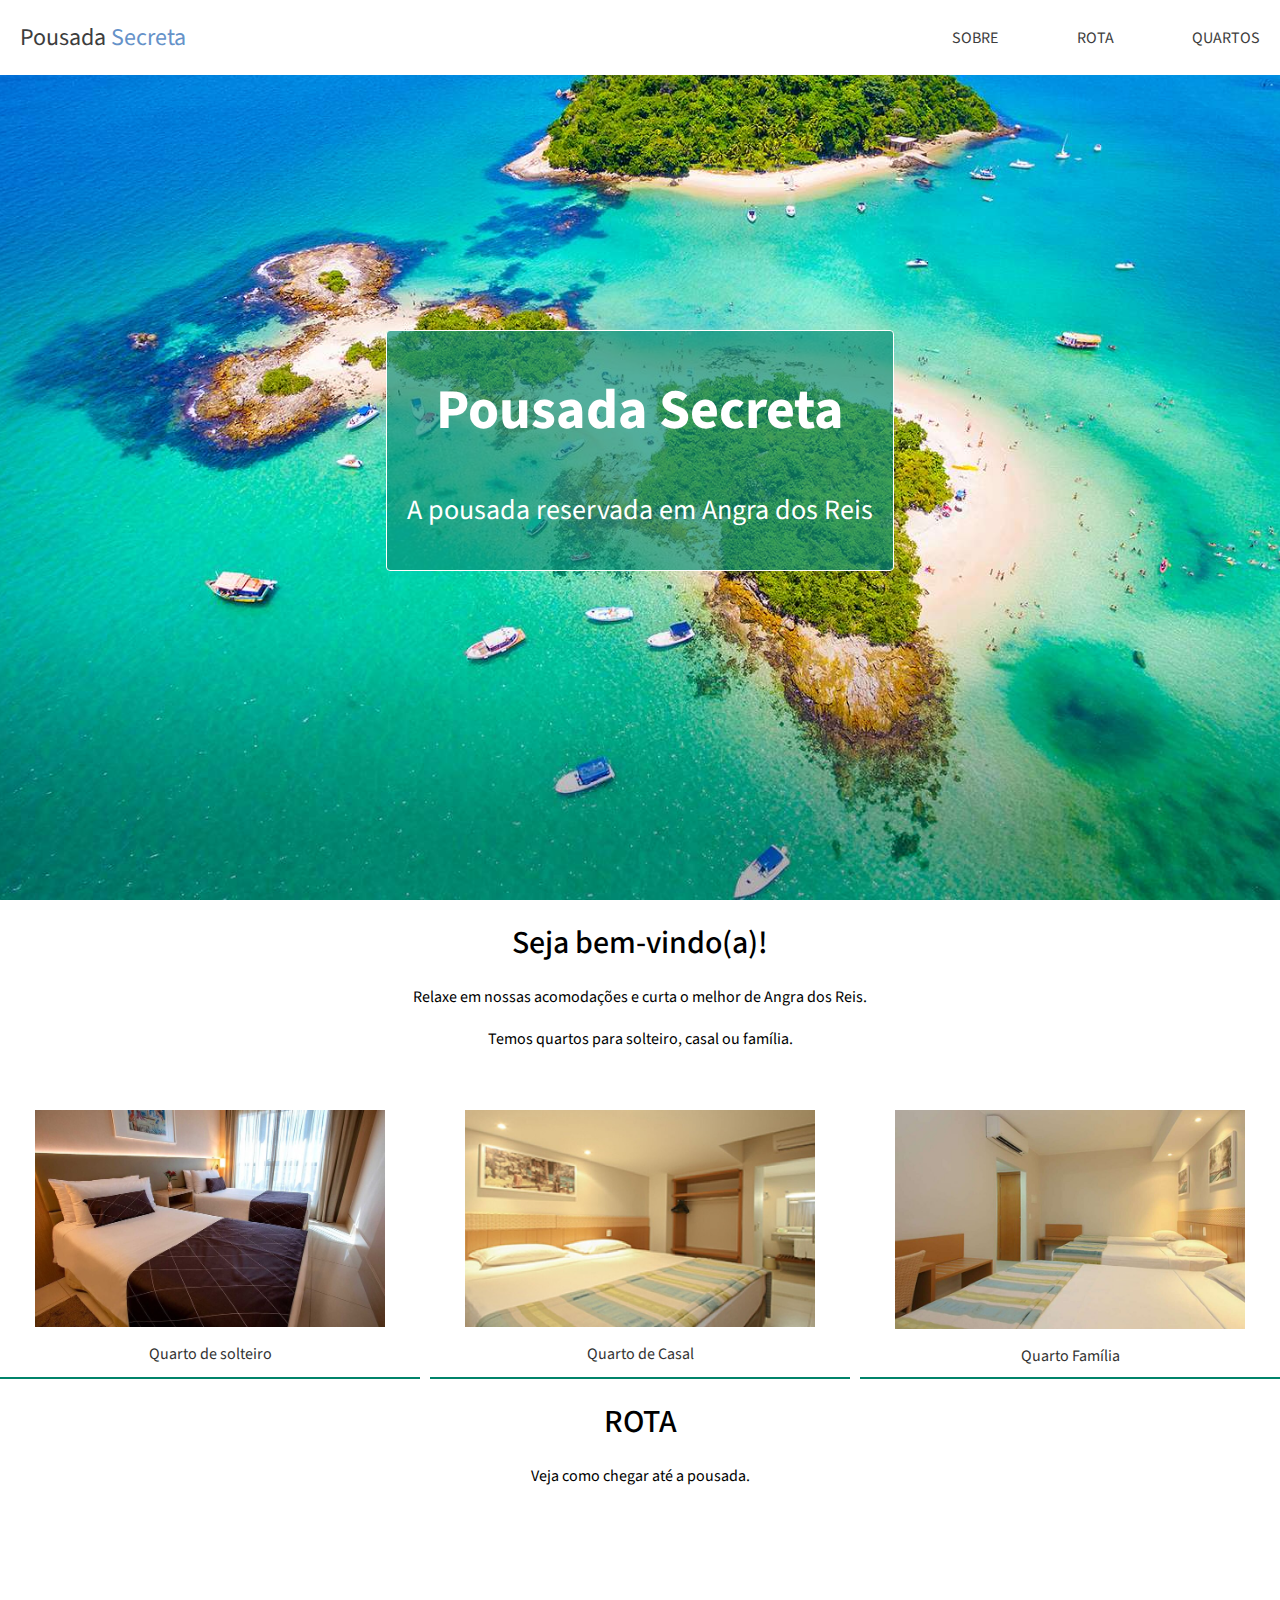
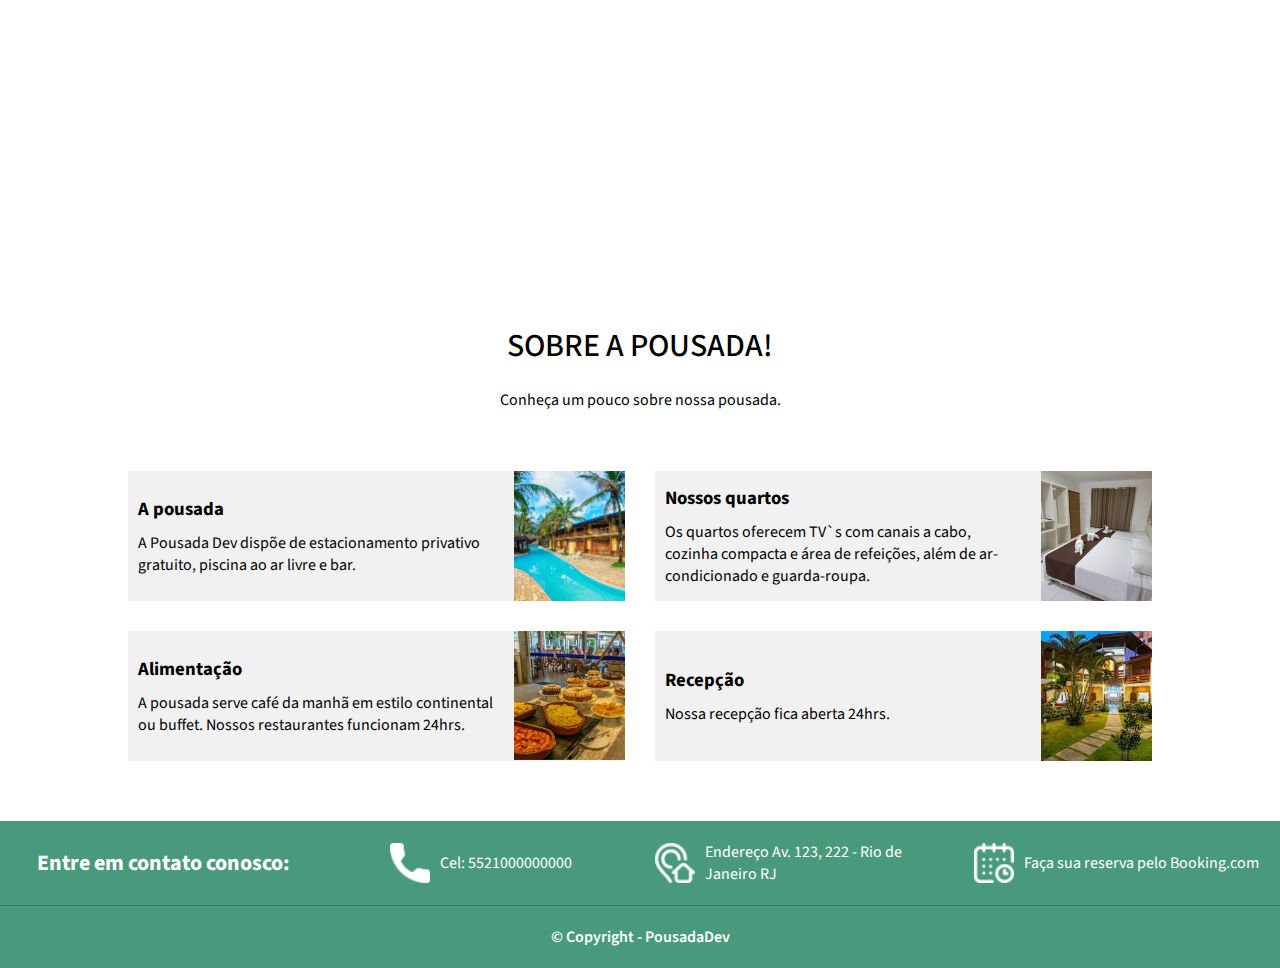
<file: index.html>
<!DOCTYPE html>
<html lang="pt-br">

<head>
    <meta charset="UTF-8">
    <meta name="viewport" content="width=device-width, initial-scale=1.0">
    <link rel="stylesheet" href="https://fonts.googleapis.com/css2?family=Source+Sans+Pro:ital,
    wght@0,200;0,300;0,400;0,600;0,700;0,900;1,200;1,300;1,400;1,600;1,700;1,900&display=swap">
    <link rel="stylesheet" href="./assets/CSS/style.css">
    <link rel="stylesheet" href="./assets/CSS/style-quartos.css">
    <title>Pousada Secreta</title>
</head>

<body>
    <div class="topo">
        <div class="container-topo limitar-secao">
            <div class="container-link-logotipo">
                <a href="index.html">Pousada <span>Secreta</span></a>
            </div>
            <div class="container-links">
                <a class="links-topo" href="#sobre">SOBRE</a>
                <a class="links-topo" href="#rota">ROTA</a>
                <a class="links-topo" href="quartos.html">QUARTOS</a>
            </div>
        </div>
    </div>

    <div class="conteudo-principal"><!--Seção Principal-->
        <div class="banner">
            <div class="container-titulo-site">
                <h1>Pousada Secreta</h1>
                <p>A pousada reservada em Angra dos Reis</p>
            </div>
        </div>

        <div id="bem-vindo" class="secao-container limitar-secao">
            <div class="container-descricao">
                <h2>Seja bem-vindo(a)!</h2>
                <p>Relaxe em nossas acomodações e curta o melhor de Angra dos Reis.</p>
                <p>Temos quartos para solteiro, casal ou família.</p>
            </div>
            <div class="container-quartos">
                <div class="quarto">
                    <img src="./assets/imagens/quarto-solteiro1.jpg" alt="quarto de solteiro"
                        title="quarto de solteiro">
                    <a href="quartos.html#solteiro">
                        <p> Quarto de solteiro</p>
                    </a>
                </div>
                <div class="quarto">
                    <img src="./assets/imagens/quarto-casal1.jpg" alt="Quarto de casal" title="Quarto de casal">
                    <a href="quartos.html#casal">
                        <p>Quarto de Casal</p>
                    </a>
                </div>
                <div class="quarto">
                    <img src="./assets/imagens/quarto-familia1.jpg" alt="Quarto de família" title="Quarto de Família">
                    <a href="quartos.html#familia">
                        <p>Quarto Família</p>
                    </a>
                </div>
            </div>
        </div>

        <div id="rota" class="secao-container">
            <div class="container-descricao">
                <h2>ROTA</h2>
                <P>Veja como chegar até a pousada.</P>
            </div>
            <div>
                <iframe src="https://www.google.com/maps/embed?pb=!1m14!1m8!1m3!1d14692.471710812997!2d-43.
                    3641911!3d-22.9826906!3m2!1i1024!2i768!4f13.1!3m3!1m2!1s0x0%3A0x539cb07246f0e38d!
                    2sVia%20Parque%20Shopping!5e0!3m2!1spt-BR!2sbr!4v1612707978931!5m2!1spt-BR!2sbr" width="100%" height="350"
                    frameborder="0" style="border: 0" allowfullscreen>
                </iframe>
            </div>
        </div>

        <div id="sobre" class="secao-container">
            <div class="container-descricao">
              <h2>SOBRE A POUSADA!</h2>
              <p>Conheça um pouco sobre nossa pousada.</p>
            </div>
            <div class="container-cards">
              <div class="card">
                <div class="container-card-descricao">
                  <h3>A pousada</h3>
                  <p>
                    A Pousada Dev dispõe de estacionamento privativo gratuito, piscina
                    ao ar livre e bar.
                  </p>
                </div>
                <div class="container-card-img">
                  <img src="./assets/imagens/img1.jpg" alt="Faixada" title="Faixada" />
                </div>
              </div>
              <div class="card">
                <div class="container-card-descricao">
                  <h3>Nossos quartos</h3>
                  <p>
                    Os quartos oferecem TV`s com canais a cabo, cozinha compacta e área de refeições,
                    além de ar-condicionado e guarda-roupa.
                  </p>
                </div>
                <div class="container-card-img">
                  <img src="./assets/imagens/img2.jpg" alt="Quartos" title="Quartos" />
                </div>
              </div>
              <div class="card">
                <div class="container-card-descricao">
                  <h3>Alimentação</h3>
                  <p>
                    A pousada serve café da manhã em estilo continental ou buffet.
                    Nossos restaurantes funcionam 24hrs.
                  </p>
                </div>
                <div class="container-card-img">
                  <img src="./assets/imagens/img3.jpg" alt="Restaurante" title="Restaurante" />
                </div>
              </div>
              <div class="card">
                <div class="container-card-descricao">
                  <h3>Recepção</h3>
                  <p>Nossa recepção fica aberta 24hrs.</p>
                </div>
                <div class="container-card-img">
                  <img src="./assets/imagens/img5.jpg" alt="Recepção" title="Recepção" />
                </div>
              </div>
            </div>
          </div>
        </div>

        <div class="rodape">
            <div class="container-info limitar-secao">
                <div class="card-info-rodape">
                    <h4>Entre em contato conosco:</h4>
                </div>

                <div class="card-info-rodape">
                    <img src="assets/icones/telefone.png" alt="Ícone telefone" title="Ícone telefone" />
                    <p>Cel: 5521000000000</p>
                </div>

                <div class="card-info-rodape">
                  <a target="_blank" href="https://goo.gl/maps/wPAS58QxiTopxK6w7">
                    <img src="assets/icones/endereco.png" alt="Ícone endereco" title="Ícone endereco" />
                    <p>Endereço Av. 123, 222 - Rio de Janeiro RJ</p>
                  </a>
                </div>

                <div class="card-info-rodape">
                    <a target="_blank"
                    href="https://www.booking.com/searchresults.pt-br.html?aid=375635;label=msn-wLZ0m4wRNI00wFHQAaaO3w-79920787059858%3Atikwd-79920803013016%3Aaud-808219487%3Aloc-20%3Aneo%3Amte%3Adec%3Aqsbooking;sid=9ca5cbe6c9db71b34b98c0738ea780f4;dest_id=-666610;dest_type=city&">
                    <img src="assets/icones/calendario.png" alt="Ícone calendario" title="Ícone calendario" />
                    <p>Faça sua reserva pelo Booking.com</p>
                  </a>
                </div>
            </div>
            <div class="container-copright">© Copyright - PousadaDev</div>
        </div>

</body>

</html>
</file>
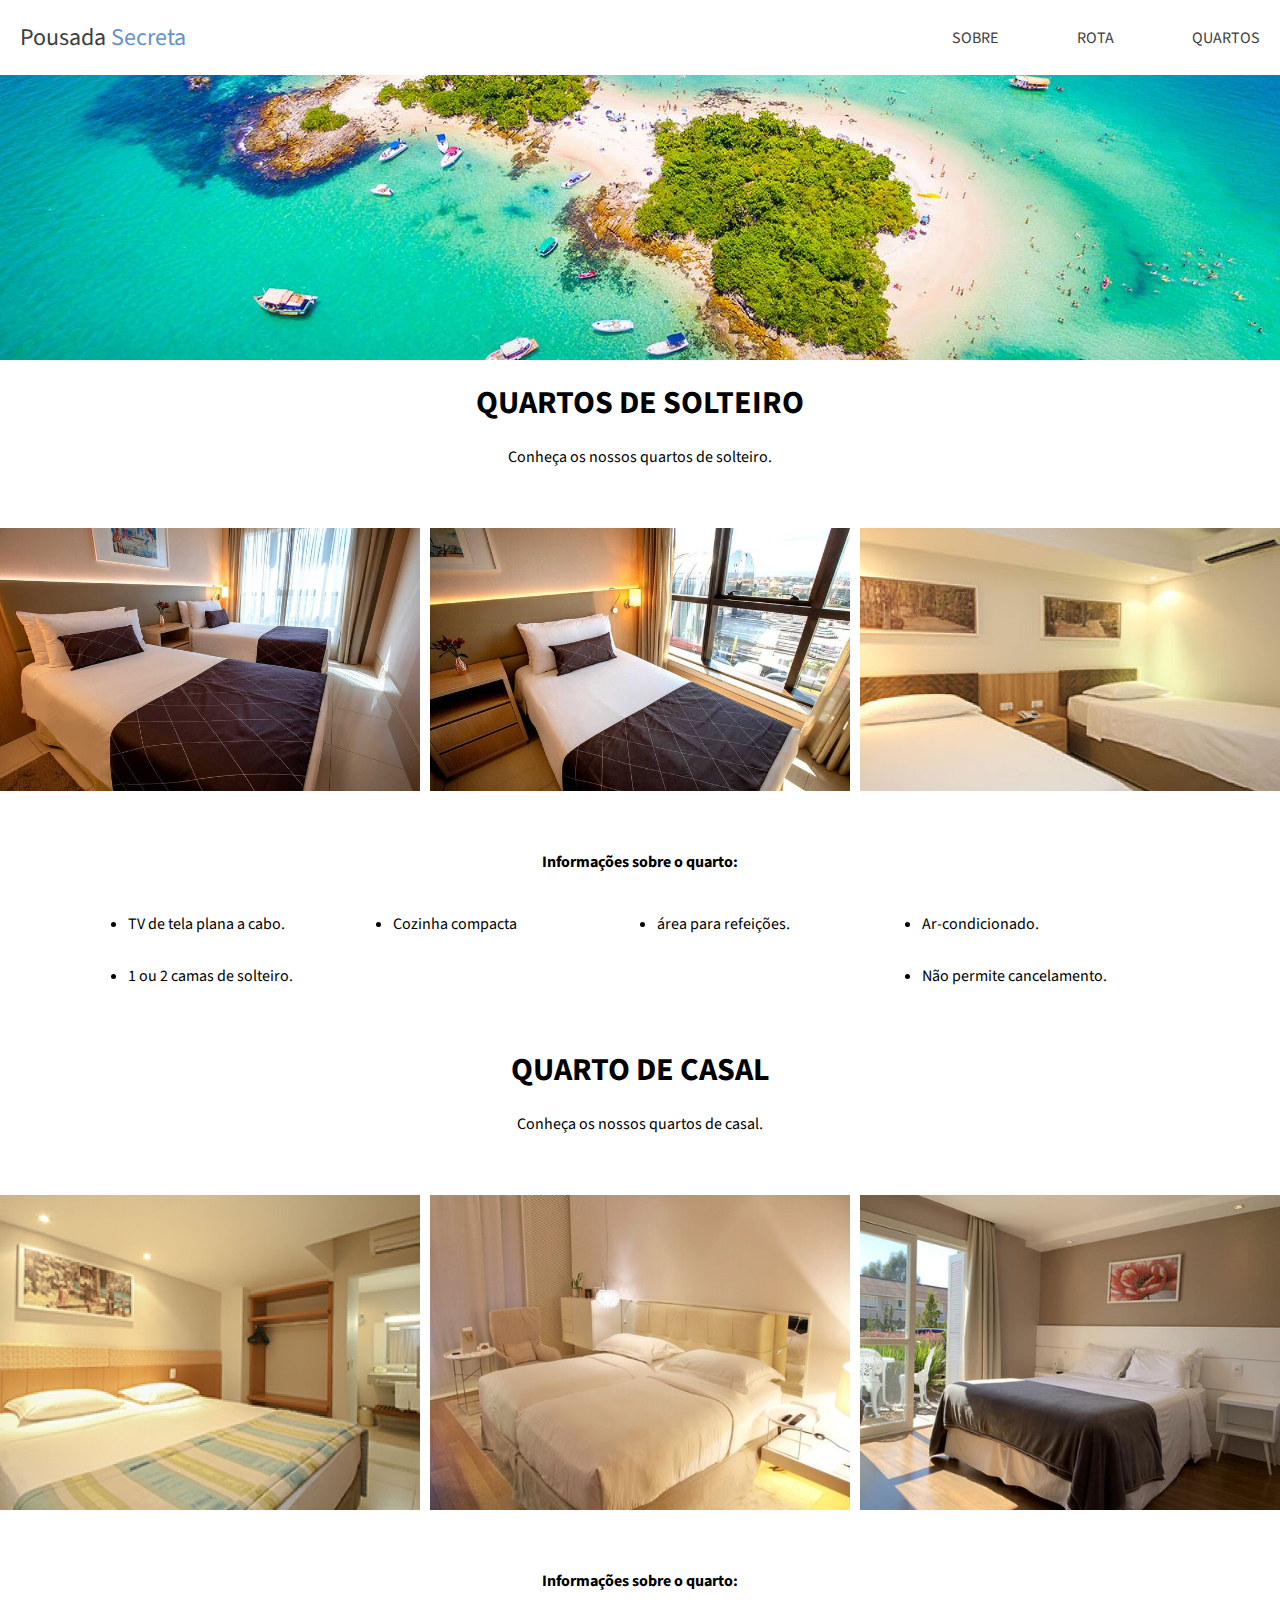
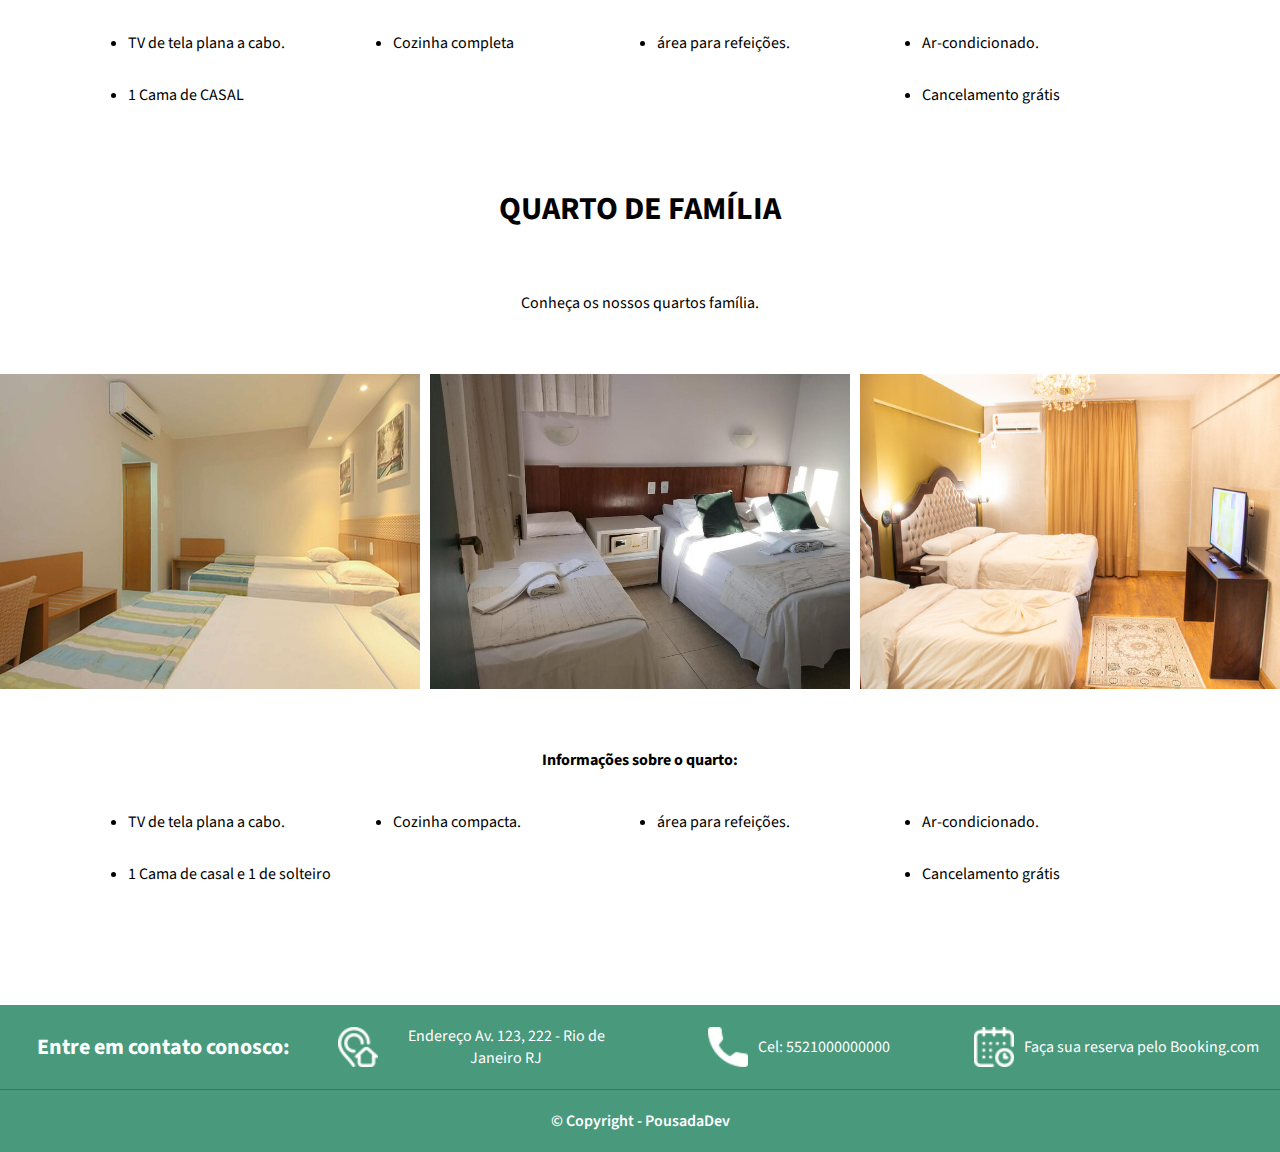
<file: quartos.html>
<!DOCTYPE html>
<html lang="pt-br">

<head>
    <meta charset="UTF-8">
    <meta name="viewport" content="width=device-width, initial-scale=1.0">
    <link rel="stylesheet" href="https://fonts.googleapis.com/css2?family=Source+Sans+Pro:ital,
    wght@0,200;0,300;0,400;0,600;0,700;0,900;1,200;1,300;1,400;1,600;1,700;1,900&display=swap">
    <link rel="stylesheet" href="./assets/CSS/style.css">
    <link rel="stylesheet" href="./assets/CSS/style-quartos.css">
    <title>Quartos - Pousada Secreta</title>
</head>

<body>
    <div class="topo">
        <div class="container-topo limitar-secao">
            <div class="container-link-logotipo">
                <a href="index.html">Pousada <span>Secreta</span></a>
            </div>
            <div class="container-links">
                <a class="links-topo" href="index.html#sobre">SOBRE</a>
                <a class="links-topo" href="index.html#rota">ROTA</a>
                <a class="links-topo" href="quartos.html">QUARTOS</a>
            </div>
        </div>
    </div>

    <div class="conteudo-principal">
      <div class="banner banner-quartos"></div>

    <div id="solteiro" class="secao-container limitar-secao">
        <div class="container-descricao">
        <h1>QUARTOS DE SOLTEIRO</h1>
        <p>Conheça os nossos quartos de solteiro.</p>
    </div>

    <div class="container-quartos">
        <img src="./assets/imagens/quarto-solteiro1.jpg" alt="imagem-quarto" title="Quarto-solteiro1">
        <img src="./assets/imagens/quarto-solteiro2.jpg" alt="imagem-quarto" title="quarto-solteiro2">
        <img src="./assets/imagens/quarto-solteiro3.jpg" alt="imagem-quarto" title="quarto-solteiro3">
    </div>

    <div class="container-informacoes">
        <h4>Informações sobre o quarto:</h4>
        <ul class="lista-informacoes">
            <li>TV de tela plana a cabo.</li>
            <li>Cozinha compacta</li>
            <li>área para refeições.</li>
            <li>Ar-condicionado.</li>
            <li>1 ou 2 camas de solteiro.</li>
            <li>Não permite cancelamento.</li>
        </ul>
    </div>
    
    <div id="casal" class="container-card-descricao">
    <div class="container-descricao">
        <h1>QUARTO DE CASAL</h1>
        <p>Conheça os nossos quartos de casal.</p>
    </div>
    </div>

    <div class="container-quartos">
        <img src="./assets/imagens/quarto-casal1.jpg" alt="imagem-quarto" title="quarto-casal1">
        <img src="./assets/imagens/quarto-casal2.jpg" alt="imagem-quarto" title="quarto-casal2">
        <img src="./assets/imagens/quarto-casal3.jpg" alt="imagem-quarto" title="quarto-casal3">
    </div>

    <div class="container-informacoes">
        <h4>Informações sobre o quarto:</h4>
        <ul class="lista-informacoes">
            <li>TV de tela plana a cabo.</li>
            <li>Cozinha completa</li>
            <li>área para refeições.</li>
            <li>Ar-condicionado.</li>
            <li>1 Cama de CASAL</li>
            <li>Cancelamento grátis</li>
        </ul>
    </div>

    <div id="familia" class="secao-container limitar-secao">
        <h1>QUARTO DE FAMÍLIA</h1>
        <p>Conheça os nossos quartos família.</p>
    </div>

    <div class="container-quartos">
        <img src="./assets/imagens/quarto-familia1.jpg" alt="imagem-quarto" title="quarto-familia1">
        <img src="./assets/imagens/quarto-familia2.jpg" alt="imagem-quarto" title="quarto-familia2">
        <img src="./assets/imagens/quarto-familia3.jpg" alt="imagem-quarto" title="quarto-familia3">
    </div>

    <div class="container-informacoes">
        <h4>Informações sobre o quarto:</h4>
        <ul class="lista-informacoes">
            <li>TV de tela plana a cabo.</li>
            <li>Cozinha compacta.</li>
            <li>área para refeições.</li>
            <li>Ar-condicionado.</li>
            <li>1 Cama de casal e 1 de solteiro</li>
            <li>Cancelamento grátis</li>
        </ul>
    </div>


    <div class="rodape">
        <div class="container-info limitar-secao">
            <div class="card-info-rodape">
                <h4>Entre em contato conosco:</h4>
            </div>

            <div class="card-info-rodape">
                <a target="_blank" href="https://goo.gl/maps/wPAS58QxiTopxK6w7">
                  <img src="assets/icones/endereco.png" alt="Ícone endereco" title="Ícone endereco" />
                  <p>Endereço Av. 123, 222 - Rio de Janeiro RJ</p>
                </a>
              </div>

            <div class="card-info-rodape">
                <img src="assets/icones/telefone.png" alt="Ícone telefone" title="Ícone telefone" />
                <p>Cel: 5521000000000</p>
            </div>

            <div class="card-info-rodape">
                <a target="_blank"
                    href="https://www.booking.com/searchresults.pt-br.html?aid=375635;label=msn-wLZ0m4wRNI00wFHQAaaO3w-79920787059858%3Atikwd-79920803013016%3Aaud-808219487%3Aloc-20%3Aneo%3Amte%3Adec%3Aqsbooking;sid=9ca5cbe6c9db71b34b98c0738ea780f4;dest_id=-666610;dest_type=city&">
                    <img src="assets/icones/calendario.png" alt="Ícone calendario" title="Ícone calendario" />
                    <p>Faça sua reserva pelo Booking.com</p>
                </a>
            </div>
        </div>
        <div class="container-copright">© Copyright - PousadaDev</div>
    </div>

</body>

</html>
</file>
<file: assets/CSS/style-quartos.css>
.banner-quartos {
    height: 40vh;
}


.container-quartos img {
    width: 350px;
    flex-grow: 1;
}

.container-informacoes {
    max-width: 1024px;
    margin: 0 auto;
    display: flex;
    flex-direction: column;
    gap: 40px;
    align-items: center;
}

.lista-informacoes {
    display: flex;
    align-items: center;
    justify-content: space-between;
    gap: 30px;
    flex-wrap: wrap;
}

.lista-informacoes li {
    width: 230px;
    text-align: left;
}
</file>
<file: assets/CSS/style.css>
* { /*reset no body com o padrão desejado */
    margin: 0;
    padding: 0;
    box-sizing: border-box;
    font-family: 'Source Sans Pro', sans-serif;
}
/*limitar a secao cabeçalho, ou topo */
.limitar-secao { 
    width: 100%; /*largura padrão */
    max-width: 1440px; /*largura máxima */
    margin: 0 auto; /*espaçamento externo sup e inf zero, auto dir e esq */
}
/*Estilizar o topo*/
.topo{
    width: 100%;
    position: fixed;/*fixar o menu ou topo */
    background-color: #fff;
}
.container-topo {
    display: flex; /*aloda a lado */
    align-items: center;/*centralizou na vertical*/
    justify-content: space-between; /*distribuiu com espaçamentos interno por igual */
    flex-wrap: wrap;/*se necessário quebre linha */
    gap: 30px;
    padding: 20px;/*espaçamento interno */
    color: #3d3d3d;
}
/*flex é uma abreviação das propriedades flex-grow,flex-shrink e flex-basis */
.container-link-logotipo {
   flex: 1 0 60%; /*aumente 1, dimunua 0, tamanho base 60% */  
}

.container-link-logotipo a {
    font-size: 24px;
    text-decoration: none;
    color:#3d3d3d
}
.container-link-logotipo span {
    color:#6592c9;
}
.container-links {
    display: flex;
    flex: 1 0 150px;
    justify-content: space-between; 
    
}


.links-topo  {
    text-decoration: none;
    color:#3d3d3d
    
}


/*Estilização do conteúdo Principal*/
.banner{
    width: 100%;
    height: 100vh;
    padding: 0 20px;
    background-image: url('../imagens/img-fundo.jpg');
    background-position: center;/*posicionar a imagem de fundo no centro do elemento */
    background-size: cover;/*redimenciona a imagem de fundo para cobrir todo o elemento, de acordo com o elemento */

/*para posicionar o titulo e paragrafo sobre o banner */
    display: flex;
    justify-content: center;
    align-items: center;
}
/*para estilizar o titulo e paragrafo sobre o banner */
.container-titulo-site {
    display: flex;
    flex-direction: column;/*alinhamento em coluna de baixo pra cima */
    align-items: center;/*centralizar na vertical */
    gap: 40px;/*espaçamento das palavras */
    padding: 40px 20px;
    font-size: 28px;
    color:#fff;
    background-color: #0a9077b3;/*cor de fundo */
    border: 1px solid #fff;
    border-radius: 4px;
    text-align: center;
}
/*estilizando os quartos*/
.secao-container {
    display: flex;
    flex-direction: column;
    gap: 60px;
    padding: 0px auto;
    text-align: center;
    margin-top: 20px;
}
.container-descricao {
    display: flex;
    flex-direction: column;
    gap: 20px;
}
.container-descricao h2 {
    font-size: 32px;
    font-weight: 500;
}
.container-quartos {
    display: flex;
    justify-content: space-evenly;
    gap: 10px;
    flex-wrap: wrap;/*se necessário quebra de linha */
}
.quarto {
    flex: 1 0 250px;/*aumento, diminue, base */
    text-decoration: none;/*remover sublinhado */
    color:#3d3d3d;
    padding-bottom: 10px;
    border-bottom: 2px solid #00836a;
}
.quarto img {
    width: 100%;
    margin-bottom: 10px;
    
}
.quarto a {
    text-decoration: none;
    color: #333;
}
.secao-container h2 {
    font-size: 32px;
    font-weight: 500;
}
#rota {
    padding: 0px;
}

/* Estilização seção Sobre */
.container-cards {
    max-width: 1024px;
    margin: 0 auto;
    display: flex;
    flex-wrap: wrap;
    justify-content: space-between;
    gap: 30px;
}
.card {
    flex: 1 0 350px;
    height: 130px;
    display: flex;
    align-items: center;
    justify-content: space-between;
    gap: 10px;
    text-align: left;
    background-color: #f1f1f1;
}
.container-card-descricao {
    width: 100%;
    height: 100%;
    padding: 0px 10px;
    display: flex;
    flex-direction: column;
    justify-content: center;
    gap: 10px;
}
.container-card-img {
    width: 30%;
    height: 100%;
}
.container-card-img img {
    width: 100%;
    height: 100%;
    object-fit: cover;/*especificar como uma imagem,vídeo ou iframe deve ser redimensionado para se ajustar ao contêner */
}

/* Estilização do rodapé */
.rodape {
    background-color: #49997d;
    color:#fff;
    margin-top: 60px;
  }
  
  .container-info {
    padding: 20px;
    display: flex;
    flex-wrap: wrap;
    justify-content: space-between;
    gap: 30px;
  }
  
  .card-info-rodape {
    flex: 1 0 250px;
    display: flex;
    justify-content: center;
    align-items: center;
  }
  
  .card-info-rodape h4 {
    font-size: 22px;
  }
  
  .card-info-rodape a {
    display: flex;
    align-items: center;
    color: #fff;
    text-decoration: none;
  }
  
  .card-info-rodape p {
    margin-left: 10px;
  }
  
  .card-info-rodape img {
    width: 40px;
    height: 40px;
  }
  
  .container-copright {
    padding: 20px;
    font-weight: 600;
    text-align: center;
    border-top: 1px solid #3b7863;
  }
</file>
